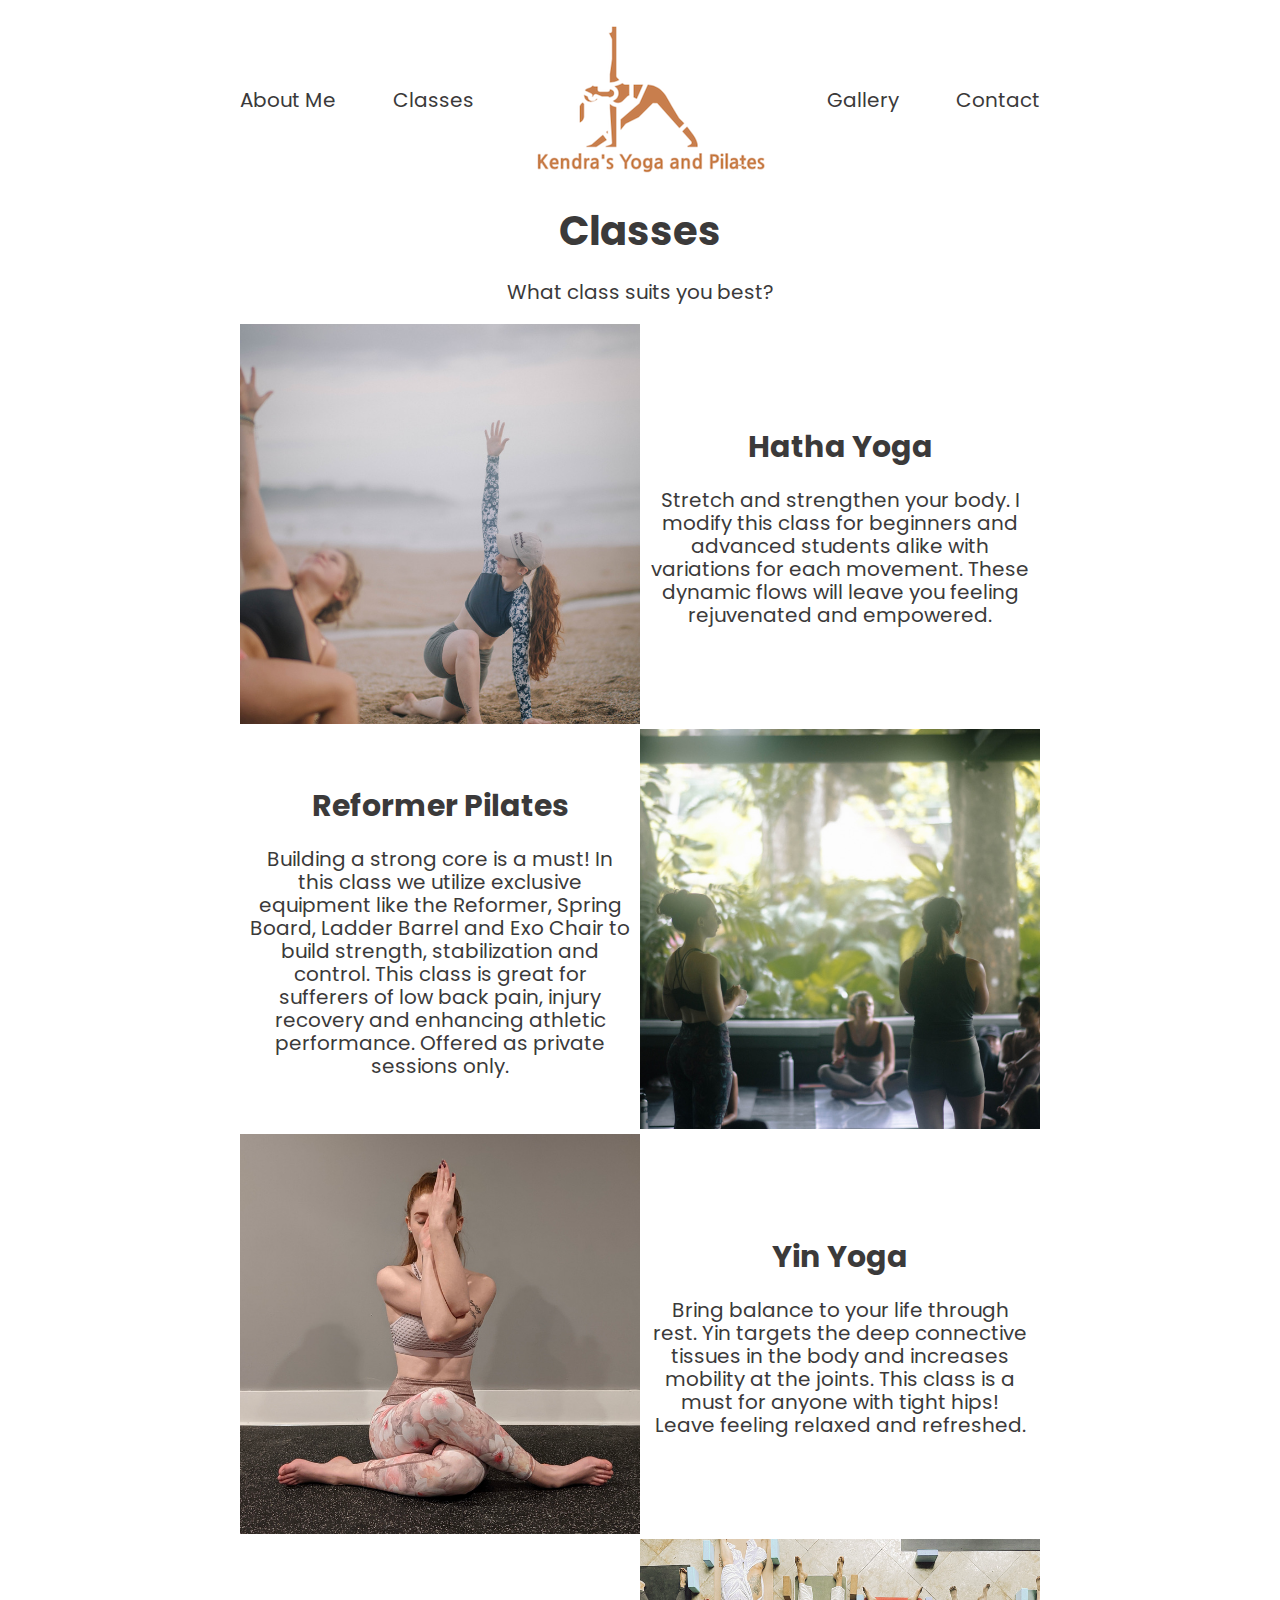
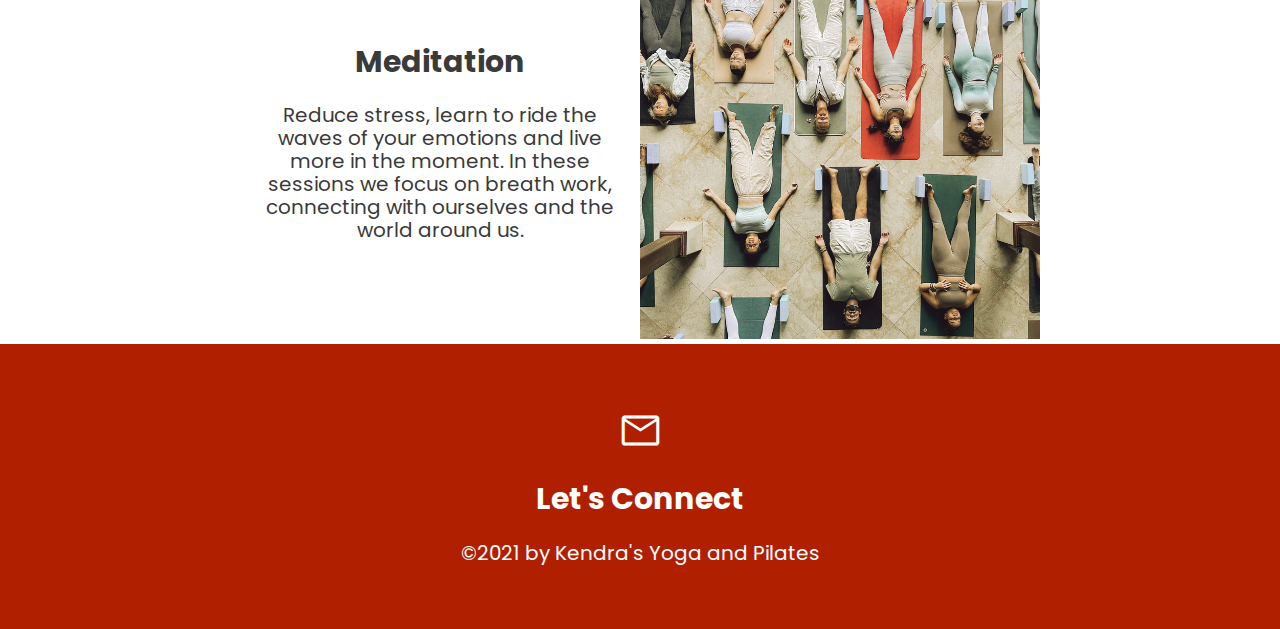
<file: Classes/classes.html>
<!DOCTYPE html>
<html lang="en">
	<head>
  	<meta charset="utf-8">
  	<meta name="description" content="Your description goes here">
  	<meta name="keywords" content="one, two, three">
	<meta name="viewport" content="width=device-width, initial-scale=1">
		
    <title>Kendra's Yoga and Pilates</title>

		<!-- external CSS link -->
        <link rel="preconnect" href="https://fonts.googleapis.com">
<link rel="preconnect" href="https://fonts.gstatic.com" crossorigin>
<link href="https://fonts.googleapis.com/css2?family=Poppins:ital,wght@0,100;0,300;1,200&display=swap" rel="stylesheet">
<!--favIcons-->
<link rel="apple-touch-icon" sizes="120x120" href="/images/SignatureIcon/apple-touch-icon.png">
<link rel="icon" type="image/png" sizes="32x32" href="/images/SignatureIcon/favicon-32x32.png">
<link rel="icon" type="image/png" sizes="16x16" href="/images/SignatureIcon/favicon-16x16.png">
<link rel="manifest" href="/images/SignatureIcon/site.webmanifest">
<link rel="mask-icon" href="/images/SignatureIcon/safari-pinned-tab.svg" color="#5bbad5">
<meta name="msapplication-TileColor" content="#da532c">
<meta name="theme-color" content="#ffffff">
<!--Icons-->
<link rel="stylesheet" href="https://fonts.googleapis.com/css2?family=Material+Symbols+Outlined:opsz,wght,FILL,GRAD@24,400,0,0" />
		<link rel="stylesheet" href="/css/normalize.css">
		<link rel="stylesheet" href="/css/style.css">
        <header>
            <section class="navBar">
                <ol class="list">
                    <li><a class="defaultNav" href="/AboutMe/aboutMe.html" alt="About Me Page">About Me</a></li>
                    <li><a class="defaultNav" href="/Classes/classes.html" alt="CLasses Offered">Classes</a></li>
                    <li><a class="defaultNav" href="/index.html" alt="Home"><img src="/images/signature.png" alt="Kendra's Logo"></a></li>
                    <li><a class="defaultNav" href="/Gallery/gallery.html" alt="Gallery">Gallery</a></li>
                    <li><a class="defaultNav" href="/Contact/contact.html" alt="Contact Info">Contact</a></li>
                </ol>
                </section>
                <section class="mobileNav dropdown" data-dropdown>
                    <button class="logoButton" data-dropdown-button><img src="/images/signature.png" alt="Kendra's Logo"></button>
                    <section class="dropdownMenu">
                        <ol class="navList">
                            <li><a href="/index.html" alt="Home">Home</a></li>
                            <li><a href="/AboutMe/aboutMe.html" alt="About Me Page">About Me</a></li>
                            <li><a href="/Classes/classes.html" alt="CLasses Offered">Classes</a></li>
                            <li><a href="/Gallery/gallery.html" alt="Gallery">Gallery</a></li>
                            <li><a href="/Contact/contact.html" alt="Contact Info">Contact</a></li>
                        </ol>
                    </section>
                </section>
        </header>
	</head>
	<body>
        <section class="classes section1 light">
           <h1>Classes</h1>
           <p>What class suits you best?</p>
           <section class="class">
            <section class="classImg"><img src="/images/ClassImg/HathaYoga.jpeg" alt=""></section>
            <section class="classDescription">
                <h2>Hatha Yoga</h2>
                <p>Stretch and strengthen your body. I modify this class for beginners and advanced students alike with variations for each movement. These dynamic flows will leave you feeling rejuvenated and empowered.</p>
            </section>
           </section>
           <section class="class imgRight">
            <section class="classImg"><img src="/images/ClassImg/MatPilates.jpeg" alt=""></section>
            <section class="classDescription">
                <h2>Reformer Pilates</h2>
                <p>Building a strong core is a must! In this class we utilize exclusive equipment like the Reformer, Spring Board, Ladder Barrel and Exo Chair to build strength, stabilization and control. This class is great for sufferers of low back pain, injury recovery and enhancing athletic performance. Offered as private sessions only.</p>
            </section>
           </section><section class="class">
            <section class="classImg"><img src="/images/ClassImg/YinYoga.jpeg" alt=""></section>
            <section class="classDescription">
                <h2>Yin Yoga</h2>
                <p>Bring balance to your life through rest. Yin targets the deep connective tissues in the body and increases mobility at the joints. This class is a must for anyone with tight hips! Leave feeling relaxed and refreshed.</p>
            </section>
           </section><section class="class imgRight">
            <section class="classImg"><img src="/images/ClassImg/Meditation.jpeg" alt=""></section>
            <section class="classDescription">
                <h2>Meditation</h2>
                <p>Reduce stress, learn to ride the waves of your emotions and live more in the moment. In these sessions we focus on breath work, connecting with ourselves and the world around us.</p>
            </section>
           </section>
	</body>
    <footer class="dark">
        <section class="videoContainer"><video src="/videos/Untitled design (2).mp4" type="video/mp4" loop="false" autoplay="true"></video></section>
        <section class="footer dark">
            <a href="/Contact/contact.html" alt=""><span class="material-symbols-outlined">
                mail
                </span>
           <h2>Let's Connect</h2></a>
           <span>©2021 by Kendra's Yoga and Pilates</span>
            <!--Instead of doing a basic list of of information we could have a contact form here and when people click contact in the navigation it scrolls down to here

                or 

                Could have a link click here that leads to the Contact page 
            -->
        </section>
        <section class="videoContainer"><video src="/videos/mandala.mp4" type="video/mp4" loop="false" autoplay="true"></video></section>
    </footer>
</html>
</file>
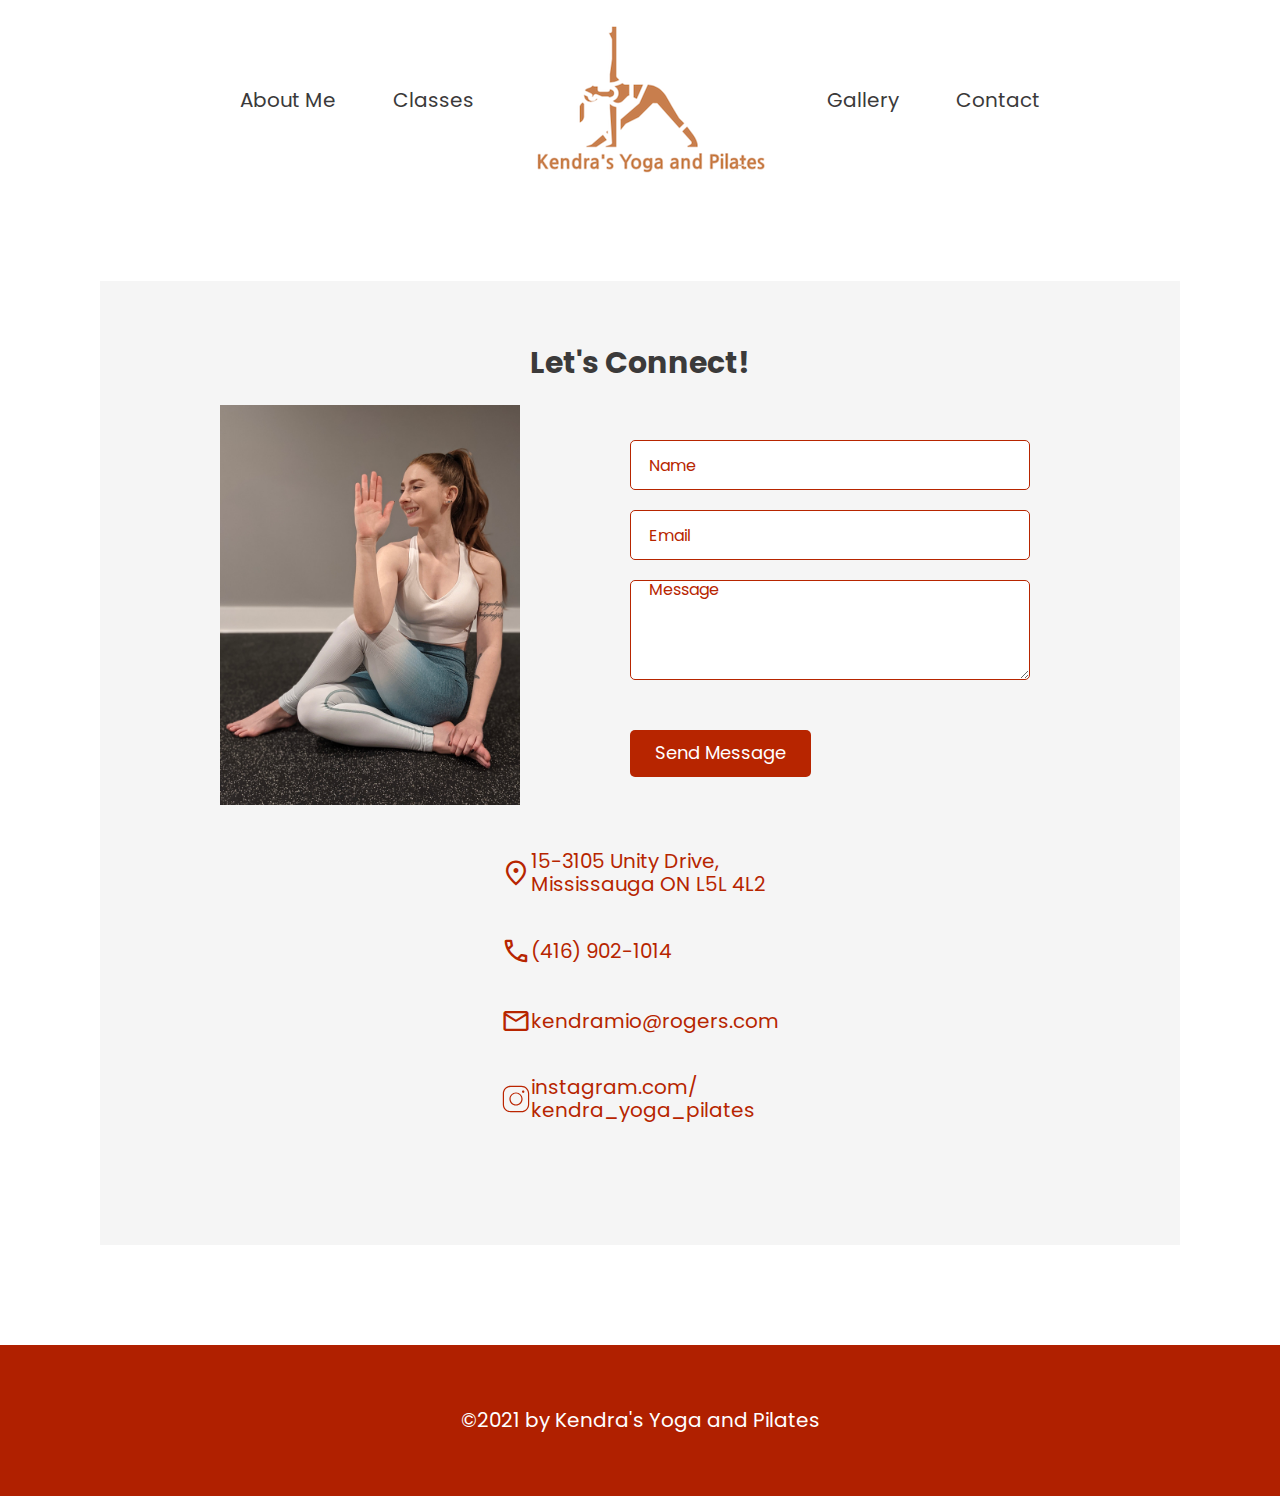
<file: Contact/contact.html>
<!DOCTYPE html>
<html lang="en">
	<head>
  	<meta charset="utf-8">
  	<meta name="description" content="Your description goes here">
  	<meta name="keywords" content="one, two, three">
	<meta name="viewport" content="width=device-width, initial-scale=1">
		
    <title>Kendra's Yoga and Pilates</title>

		<!-- external CSS link -->
        <link rel="preconnect" href="https://fonts.googleapis.com">
<link rel="preconnect" href="https://fonts.gstatic.com" crossorigin>
<link href="https://fonts.googleapis.com/css2?family=Poppins:ital,wght@0,100;0,300;1,200&display=swap" rel="stylesheet">
<!--favIcons-->
<link rel="apple-touch-icon" sizes="120x120" href="/images/SignatureIcon/apple-touch-icon.png">
<link rel="icon" type="image/png" sizes="32x32" href="/images/SignatureIcon/favicon-32x32.png">
<link rel="icon" type="image/png" sizes="16x16" href="/images/SignatureIcon/favicon-16x16.png">
<link rel="manifest" href="/images/SignatureIcon/site.webmanifest">
<link rel="mask-icon" href="/images/SignatureIcon/safari-pinned-tab.svg" color="#5bbad5">
<meta name="msapplication-TileColor" content="#da532c">
<meta name="theme-color" content="#ffffff">
<!--Icons-->
<link rel="stylesheet" href="https://fonts.googleapis.com/css2?family=Material+Symbols+Outlined:opsz,wght,FILL,GRAD@24,400,0,0" />
<link rel="stylesheet" href="https://fonts.googleapis.com/css2?family=Material+Symbols+Outlined:opsz,wght,FILL,GRAD@24,400,0,0" />
<link rel="stylesheet" href="https://fonts.googleapis.com/css2?family=Material+Symbols+Outlined:opsz,wght,FILL,GRAD@24,400,0,0" />
<link rel="stylesheet" href="https://fonts.googleapis.com/css2?family=Material+Symbols+Outlined:opsz,wght,FILL,GRAD@24,400,0,0" />
		<link rel="stylesheet" href="/css/normalize.css">
		<link rel="stylesheet" href="/css/style.css">
        <header>
            <section class="navBar">
                <ol class="list">
                    <li><a class="defaultNav" href="/AboutMe/aboutMe.html" alt="About Me Page">About Me</a></li>
                    <li><a class="defaultNav" href="/Classes/classes.html" alt="CLasses Offered">Classes</a></li>
                    <li><a class="defaultNav" href="/index.html" alt="Home"><img src="/images/signature.png" alt="Kendra's Logo"></a></li>
                    <li><a class="defaultNav" href="/Gallery/gallery.html" alt="Gallery">Gallery</a></li>
                    <li><a class="defaultNav" href="/Contact/contact.html" alt="Contact Info">Contact</a></li>
                </ol>
                </section>
                <section class="mobileNav dropdown" data-dropdown>
                    <button class="logoButton" data-dropdown-button><img src="/images/signature.png" alt="Kendra's Logo"></button>
                    <section class="dropdownMenu">
                        <ol class="navList">
                            <li><a href="/index.html" alt="Home">Home</a></li>
                            <li><a href="/AboutMe/aboutMe.html" alt="About Me Page">About Me</a></li>
                            <li><a href="/Classes/classes.html" alt="CLasses Offered">Classes</a></li>
                            <li><a href="/Gallery/gallery.html" alt="Gallery">Gallery</a></li>
                            <li><a href="/Contact/contact.html" alt="Contact Info">Contact</a></li>
                        </ol>
                    </section>
                </section>
        </header>
	</head>
	<body>
        <section>
            <div class="contact light">
                <header>
                    <h2>Let's Connect!</h2>
                </header>
                <div class="row">
                    <section class="contactImg container">
                        <img src="/images/Gallery/photo16.jpeg" alt="">
                    </section>
                    <div class="contactForm container">
                        <section>
                            <form name = 'contact' method="POST" data-netlify="true" onSubmit="submit">
                                <div class="contactList">
                                    <div class="input">
                                        <input name="name" placeholder="Name" type="text" />
                                    </div>
                                    <div class="input">
                                        <input name="email" placeholder="Email" type="text" />
                                    </div>
                                    <div class="message">
                                        <textarea name="message" placeholder="Message"></textarea>
                                    </div>
                                    <div class="buttonArea">
                                        <button class="form-button-submit button icon solid fa-envelope" type="submit">Send Message</button>
                                    </div>
                                </div>
                            </form>
                        </section>
                    </div>
                    <div class="container">
                        <section>   
                            <div class="">
                                <div class="">
                                    <ul class="icons">
                                        <li><span class="material-symbols-outlined">
                                            location_on
                                            </span>
                                            15-3105 Unity Drive,<br> Mississauga ON L5L 4L2
                                        </li>
                                        <li><span class="material-symbols-outlined">
                                            call
                                            </span>
                                            (416) 902-1014
                                        </li>
                                        <li>
                                            <a href="mailto:>kendramio@rogers.com"><span class="material-symbols-outlined">
                                                mail
                                                </span>kendramio@rogers.com</a>
                                        </li>
                                        <li>
                                            <a href="https://www.instagram.com/kendra_yoga_pilates/"><svg xmlns="http://www.w3.org/2000/svg" x="0px" y="0px" width="30" height="30" viewBox="0,0,256,256"
                                                style="fill:#000000;">
                                                <g fill="#bb2500" fill-rule="nonzero" stroke="none" stroke-width="1" stroke-linecap="butt" stroke-linejoin="miter" stroke-miterlimit="10" stroke-dasharray="" stroke-dashoffset="0" font-family="none" font-weight="none" font-size="none" text-anchor="none" style="mix-blend-mode: normal"><g transform="scale(5.12,5.12)"><path d="M16,3c-7.16752,0 -13,5.83248 -13,13v18c0,7.16752 5.83248,13 13,13h18c7.16752,0 13,-5.83248 13,-13v-18c0,-7.16752 -5.83248,-13 -13,-13zM16,5h18c6.08648,0 11,4.91352 11,11v18c0,6.08648 -4.91352,11 -11,11h-18c-6.08648,0 -11,-4.91352 -11,-11v-18c0,-6.08648 4.91352,-11 11,-11zM37,11c-1.10457,0 -2,0.89543 -2,2c0,1.10457 0.89543,2 2,2c1.10457,0 2,-0.89543 2,-2c0,-1.10457 -0.89543,-2 -2,-2zM25,14c-6.06329,0 -11,4.93671 -11,11c0,6.06329 4.93671,11 11,11c6.06329,0 11,-4.93671 11,-11c0,-6.06329 -4.93671,-11 -11,-11zM25,16c4.98241,0 9,4.01759 9,9c0,4.98241 -4.01759,9 -9,9c-4.98241,0 -9,-4.01759 -9,-9c0,-4.98241 4.01759,-9 9,-9z"></path></g></g>
                                                </svg>instagram.com/<br>
                                            kendra_yoga_pilates</a>
                                        </li>
                                    </ul>
                                </div>
                            </div>
                        </section>
                    </div>
                </div>
            </div>
        </section>
	</body>
    <footer>
        <section class="footer dark">
           <span>©2021 by Kendra's Yoga and Pilates</span>
            <!--Instead of doing a basic list of of information we could have a contact form here and when people click contact in the navigation it scrolls down to here

                or 

                Could have a link click here that leads to the Contact page 
            -->
        </section>
    </footer>
</html>
</file>
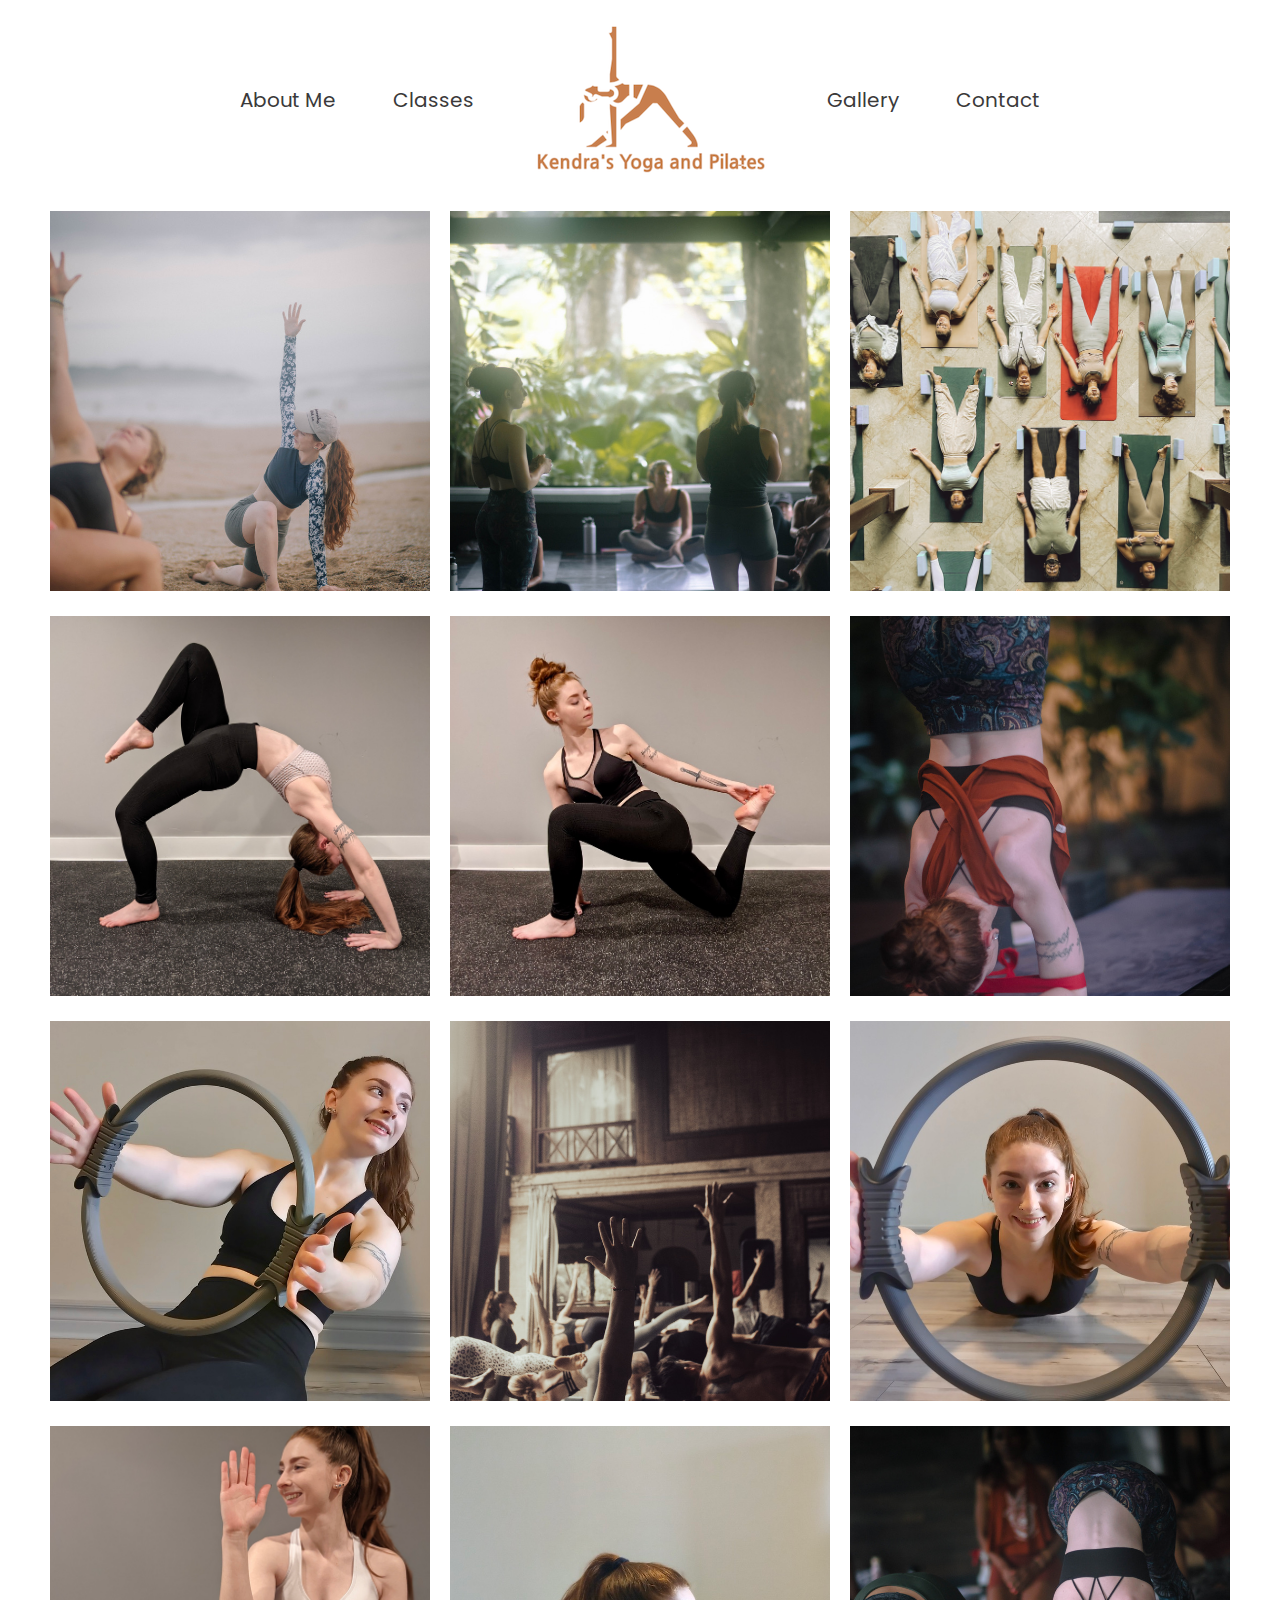
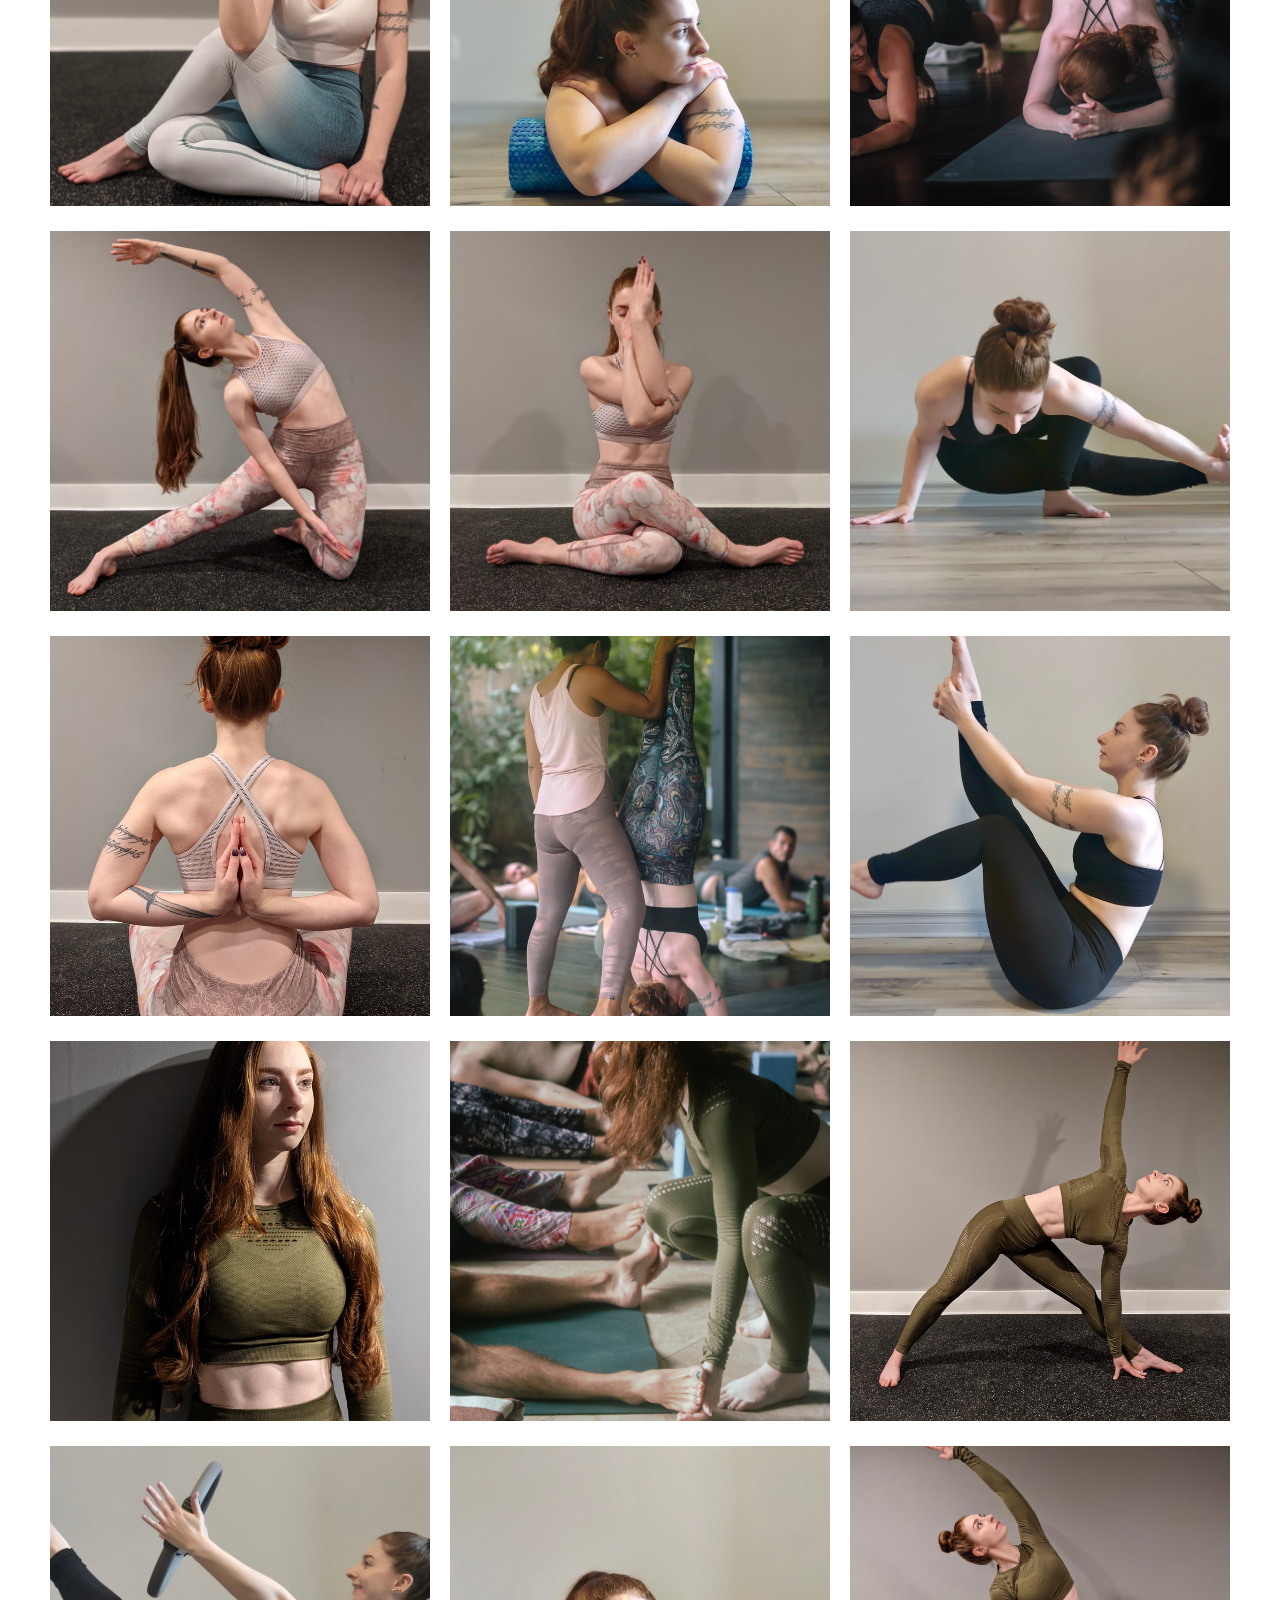
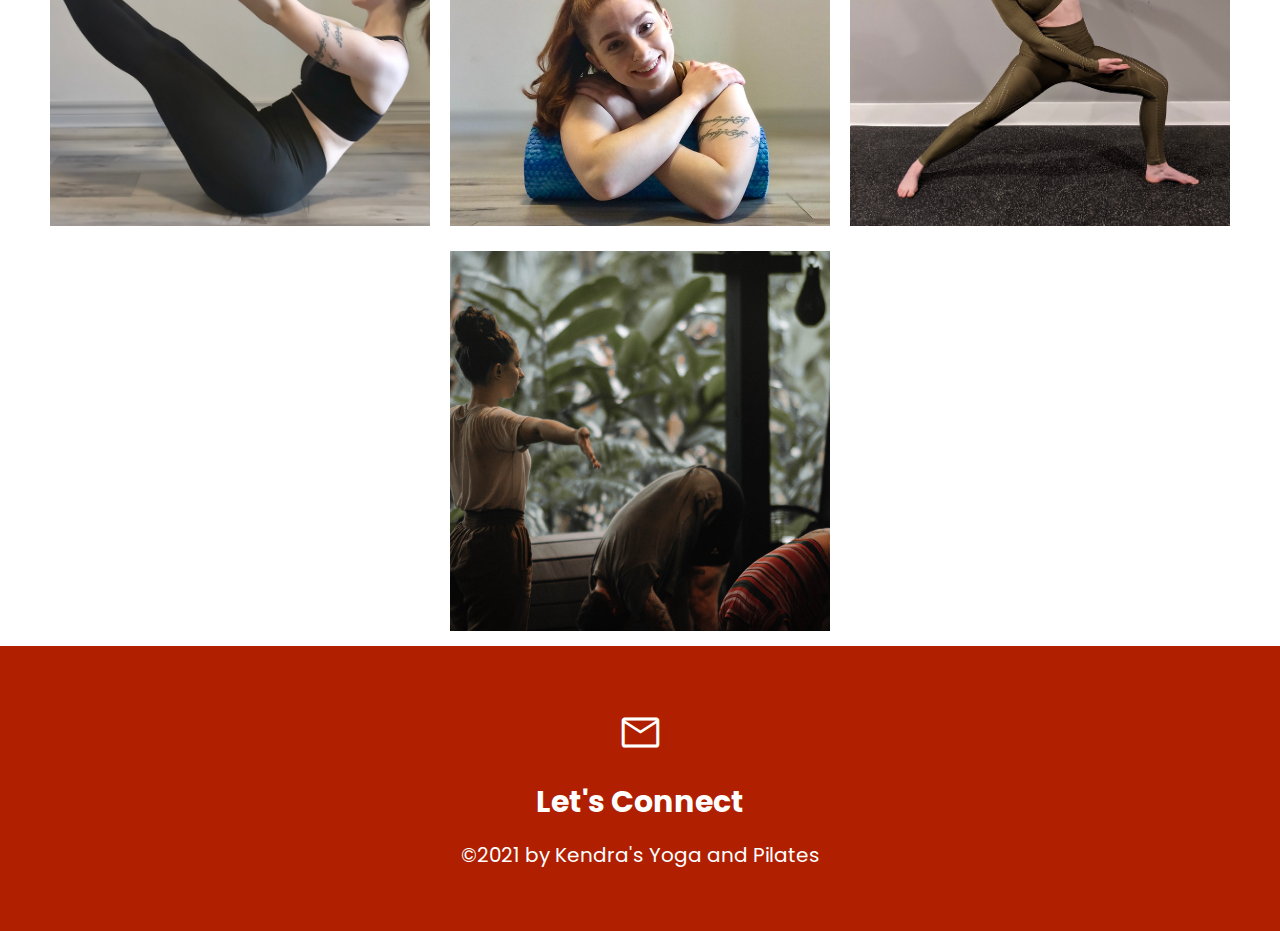
<file: Gallery/gallery.html>
<!DOCTYPE html>
<html lang="en">
	<head>
  	<meta charset="utf-8">
  	<meta name="description" content="Your description goes here">
  	<meta name="keywords" content="one, two, three">
	<meta name="viewport" content="width=device-width, initial-scale=1">
		
    <title>Kendra's Yoga and Pilates</title>

		<!-- external CSS link -->
        <link rel="preconnect" href="https://fonts.googleapis.com">
<link rel="preconnect" href="https://fonts.gstatic.com" crossorigin>
<link href="https://fonts.googleapis.com/css2?family=Poppins:ital,wght@0,100;0,300;1,200&display=swap" rel="stylesheet">
<!--favIcons-->
<link rel="apple-touch-icon" sizes="120x120" href="/images/SignatureIcon/apple-touch-icon.png">
<link rel="icon" type="image/png" sizes="32x32" href="/images/SignatureIcon/favicon-32x32.png">
<link rel="icon" type="image/png" sizes="16x16" href="/images/SignatureIcon/favicon-16x16.png">
<link rel="manifest" href="/images/SignatureIcon/site.webmanifest">
<link rel="mask-icon" href="/images/SignatureIcon/safari-pinned-tab.svg" color="#5bbad5">
<meta name="msapplication-TileColor" content="#da532c">
<meta name="theme-color" content="#ffffff">
<!--Icons-->
<link rel="stylesheet" href="https://fonts.googleapis.com/css2?family=Material+Symbols+Outlined:opsz,wght,FILL,GRAD@24,400,0,0" />
		<link rel="stylesheet" href="/css/normalize.css">
		<link rel="stylesheet" href="/css/style.css">
        <header>
            <section class="navBar">
                <ol class="list">
                    <li><a class="defaultNav" href="/AboutMe/aboutMe.html" alt="About Me Page">About Me</a></li>
                    <li><a class="defaultNav" href="/Classes/classes.html" alt="CLasses Offered">Classes</a></li>
                    <li><a class="defaultNav" href="/index.html" alt="Home"><img src="/images/signature.png" alt="Kendra's Logo"></a></li>
                    <li><a class="defaultNav" href="/Gallery/gallery.html" alt="Gallery">Gallery</a></li>
                    <li><a class="defaultNav" href="/Contact/contact.html" alt="Contact Info">Contact</a></li>
                </ol>
                </section>
                <section class="mobileNav dropdown" data-dropdown>
                    <button class="logoButton" data-dropdown-button><img src="/images/signature.png" alt="Kendra's Logo"></button>
                    <section class="dropdownMenu">
                        <ol class="navList">
                            <li><a href="/index.html" alt="Home">Home</a></li>
                            <li><a href="/AboutMe/aboutMe.html" alt="About Me Page">About Me</a></li>
                            <li><a href="/Classes/classes.html" alt="CLasses Offered">Classes</a></li>
                            <li><a href="/Gallery/gallery.html" alt="Gallery">Gallery</a></li>
                            <li><a href="/Contact/contact.html" alt="Contact Info">Contact</a></li>
                        </ol>
                    </section>
                </section>
        </header>
	</head>
	<body>
        <section class="gallery">
            <section class="gallImg"><img src="/images/Gallery/HathaYoga.jpeg" alt=""></section>
            <section class="gallImg"><img src="/images/Gallery/MatPilates.jpeg" alt=""></section>
            <section class="gallImg"><img src="/images/Gallery/Meditation.jpeg" alt=""></section>
            <section class="gallImg"><img src="/images/Gallery/photo1.jpeg" alt=""></section>
            <section class="gallImg"><img src="/images/Gallery/photo11.jpeg" alt=""></section>
            <section class="gallImg"><img src="/images/Gallery/photo12.jpeg" alt=""></section>
            <section class="gallImg"><img src="/images/Gallery/photo13.jpeg" alt=""></section>
            <section class="gallImg"><img src="/images/Gallery/photo14.jpeg" alt=""></section>
            <section class="gallImg"><img src="/images/Gallery/photo15.jpeg" alt=""></section>
            <section class="gallImg"><img src="/images/Gallery/photo16.jpeg" alt=""></section>
            <section class="gallImg"><img src="/images/Gallery/photo17.jpeg" alt=""></section>
            <section class="gallImg"><img src="/images/Gallery/photo18.jpeg" alt=""></section>
            <section class="gallImg"><img src="/images/Gallery/photo19.jpeg" alt=""></section>
            <section class="gallImg"><img src="/images/Gallery/photo2.jpeg" alt=""></section>
            <section class="gallImg"><img src="/images/Gallery/photo20.jpeg" alt=""></section>
            <section class="gallImg"><img src="/images/Gallery/photo21.jpeg" alt=""></section>
            <section class="gallImg"><img src="/images/Gallery/photo22.jpeg" alt=""></section>
            <section class="gallImg"><img src="/images/Gallery/photo3.jpeg" alt=""></section>
            <section class="gallImg"><img src="/images/Gallery/photo4.jpeg" alt=""></section>
            <section class="gallImg"><img src="/images/Gallery/photo5.jpeg" alt=""></section>
            <section class="gallImg"><img src="/images/Gallery/photo6.jpeg" alt=""></section>
            <section class="gallImg"><img src="/images/Gallery/photo7.jpeg" alt=""></section>
            <section class="gallImg"><img src="/images/Gallery/photo8.jpeg" alt=""></section>
            <section class="gallImg"><img src="/images/Gallery/photo9.jpeg" alt=""></section>
            <section class="gallImg"><img src="/images/Gallery/YinYoga.jpeg" alt=""></section>
        </section>
	</body>
    <footer class="dark">
        <section class="videoContainer"><video src="/videos/Untitled design (2).mp4" type="video/mp4" loop="false" autoplay="true"></video></section>
        <section class="footer dark">
            <a href="/Contact/contact.html" alt=""><span class="material-symbols-outlined">
                mail
                </span>
           <h2>Let's Connect</h2></a>
           <span>©2021 by Kendra's Yoga and Pilates</span>
            <!--Instead of doing a basic list of of information we could have a contact form here and when people click contact in the navigation it scrolls down to here

                or 

                Could have a link click here that leads to the Contact page 
            -->
        </section>
        <section class="videoContainer"><video src="/videos/mandala.mp4" type="video/mp4" loop="false" autoplay="true"></video></section>
    </footer>
</html>
</file>
<file: css/style.css>
/* Box Model Hack */
* {
  box-sizing: border-box;
}

/* Clear fix hack */
.clearfix:after {
     content: ".";
     display: block;
     clear: both;
     visibility: hidden;
     line-height: 0;
     height: 0;
}

.clear {
	clear: both;
}

/******************************************
/* BASE STYLES
/*******************************************/

body {
  font-family: 'Poppins', sans-serif;
  font-size: 1.25em;
}

.light{
  color: rgb(59, 58, 58);
}

.medium{
  background-color: rgba(246, 143, 11, 1);
  color: white;

}

.dark{
  background-color:rgba(176, 32, 0, 1);
  color: white;
}
/******************************************
/* Navigation Bar
/*******************************************/
li a {
  color: rgb(59, 58, 58);
  text-decoration: none;
}
.navBar{
  margin: 0 auto;
  width: 800px;
}
.list {
    display: flex;
    justify-content: space-between;
    align-items: center;
    list-style-type: none;
    padding: 0;
}

.mobileNav{
  display: none;
  align-items: center;
    flex-direction: column;
}

.logoButton{
  background: none;
  border: none;
  text-decoration: none;
  cursor: pointer;
}
.dropdown{
  position: relative;
}

.dropdownMenu{
  position:absolute;
  background-color: rgba(255, 255, 255, 0.881);
  width: 100%;
  top: 150px;
  opacity: 0;
  pointer-events: none;
  transform: translateY(-10px);
  transition: opacity 150ms ease-in-out,transform 150ms ease-in-out;
}

.dropdown > .logoButton:focus + .dropdownMenu {
  opacity: 1;
  transform: translateY(0);
  pointer-events: auto;
}

.navList{
  display: flex;
  flex-direction: column;
  align-items: center;
  list-style-type: none;
  padding: 0;
}

.navList li{
  padding: 30px;
  pointer-events: auto;
}

/******************************************
/* Home Page
/*******************************************/
.home.section1{
  background-image: url(/images/background.jpg);
padding: 10%;
}

.home.section2{
  padding: 10%;
  text-align: center;
}

.home.section2 h3{
  margin: 0;
}

.home.section3{
width: 80%;
text-align: center;
margin: auto;
font-weight: 200;
font-style: italic;
text-size-adjust: auto;
padding: 10% 0;
}

.sliderWrapper{
  position: relative;
  max-width: 40rem;
  margin: 0 auto;
  aspect-ratio: 27/9;
}

.slider{
  display: flex;
  overflow-x: hidden;
  overflow-y: hidden;
  scroll-snap-type: x mandatory;
  scroll-behavior: smooth;
  align-items: center;
}

.slider section{
  flex: 1 0 100%; /* flex grow by setting it to 1 all sections will be set to the same size, flex shrink and flex basis 100% so it fits the container*/
  scroll-snap-align: start;
  object-fit: contain;
}

.sliderNav{
  display: flex;
  column-gap: 1rem;
  position: absolute;
  bottom:-1.25rem;
  left: 50%;
  transform: translateX(-50%);
  z-index: 1;
}

.sliderNav a{
  width: 0.5rem;
  height: 0.5rem;
  border-radius: 50%;
  background-color:rgba(176, 32, 0, 1);
  opacity: 0.5;
  transition:opacity ease 250ms;
}

.sliderNav a:hover{
  opacity: 1;
}

/******************************************
/* About Me page
/*******************************************/

.aboutMe.section1{
  display: flex;
  align-items: center;
  justify-content: center;
  flex-wrap: wrap;
  padding-bottom: 1em;
  background-color: whitesmoke;
  padding-top: 1em;
}

.aboutMe.section1 section{
min-width: 280px;
max-width: 500px;
padding: 1em;
}

.aboutMe.section1 img{
  width: 100%;
}

.aboutMe.section2{
  display: flex;
  justify-content: space-evenly;
  flex-wrap: wrap;
}

.aboutMe.section2 section{
  height: 400px;
  padding: 5em;
  font-size: 0.5em;
  text-align: center;
  }

  .aboutMe.section2 img{
    height: 100%;
  }

/******************************************
/* Classes
/*******************************************/

.classes.section1{
  margin: 0 auto;
  text-align: center;
}

.classImg img{
  width: 400px;
  height: 400px;
  object-fit: scale-down;
  object-fit: cover;
}

.classDescription{
  max-width: 400px;
  padding: 10px;
}

.class{
  display: flex;
  align-items: center;
  flex-wrap: wrap;
  justify-content: center;
}

.class.imgRight{
  flex-direction: row-reverse;
}

/******************************************
/* Gallery
/*******************************************/

.gallImg img{
  width: 400px;
  height: 400px;
  object-fit: cover;
  padding: 10px;
}

.gallery{
  display: flex;
  align-items: center;
  flex-wrap: wrap;
  justify-content: center;
  
}

/******************************************
/* Contact
/*******************************************/
.contact{
  height: 100%;
  display: flex;
  flex-direction: column;
  align-items: center;
  margin: 100px;
  background-color: whitesmoke;
  padding: 40px;
  
}

.row{
  display: flex;
    flex-wrap: wrap;
    align-items: center;
    justify-content: space-evenly;
}

.container{
  height: 400px;
}

.container.contactImg img{
  height: 100%;
}

.row form{
  margin: 35px 30px
}


.contactList .input,
.contactList .message{
  height: 50px;
  max-width:100%;
  margin-bottom: 20px;
}

form .input input,
form .message textarea{
  height:100%;
  width:100%;
  outline: none;
  padding: 0 18px;
  font-size: 16px;
  border: 1px solid rgba(183, 37,0, 1);
  border-radius: 5px;
}

form .input input::placeholder,
form .message textarea::placeholder{
  color: rgba(183, 37,0, 1) ;
}

form .message textarea{
  min-width: 400px;
  max-width: 400px;
  min-height: 100px;
  max-height: 145px;
}

form .buttonArea{
  margin:100px 0;

}

.buttonArea button{
  font-size:18px;
  border: none;
  background-color: rgba(183, 37,0, 1);
  color: white;
  padding: 13px 25px;
  border-radius: 5px;
}

.contact .container .icons{
  list-style-type: none;
  padding: 5px;
}

.contact .container .icons li{
  display: flex;
  align-items: center;
  color: rgba(183, 37,0, 1);
  padding: 20px 0;
}

.contact .container .icons li a{
  display: flex;
  align-items: center;
  color: rgba(183, 37,0, 1);
}

.icons .material-symbols-outlined{
  color: rgba(183, 37,0, 1);
  font-size: 30px;
}


/******************************************
/* FOOTER
/*******************************************/
footer{
  display: flex;
  background-color:rgba(176, 32, 0, 1);
}
.footer{
  text-align: center;
  margin: auto;
  padding: 5%;
  }

.footer a{
  text-decoration: none;
  color: white;
}

.material-symbols-outlined{
  color: white;
  font-size: 45px;
}

video{
  width: 500px;
  height: 330px;
  object-fit: cover;
}



/******************************************
/* Mobile verison
/*******************************************/
@media screen and (max-width: 1300px){

  video{
    display: none;
  }

}
@media screen and (max-width: 850px){

  .defaultNav{
    display: none;
  }

  .navBar{
    width:100%;
  }

  .mobileNav{
    display: flex;
  }

/******************************************
/* Contact
/*******************************************/

  .contact{
    margin: 0;
  }

  .contactImg{
    display: none;
  }

  form .message textarea{
    min-width: 20px;
    max-width: 280px;
  }

  .container{
    max-width: 280px;
  }

/******************************************
/* Gallery
/*******************************************/

.gallImg img{
  width: 280px;
  height: 280px;
  padding: 10px;
}

/******************************************
/* Classes
/*******************************************/
.classImg img{
  width: 280px;
  height: 280px;
}
}
</file>
